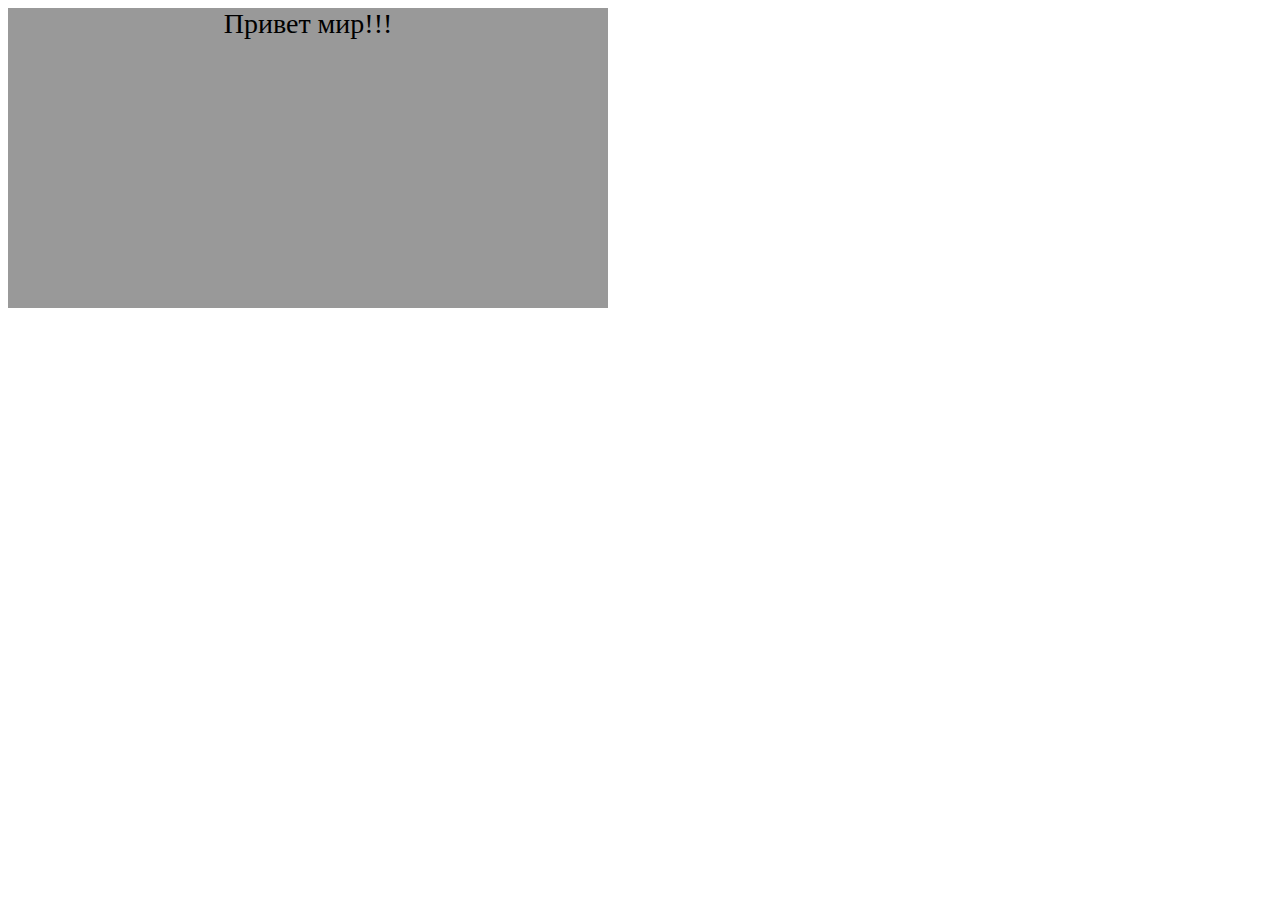
<file: lesson_10/index.html>
<!DOCTYPE html>
<html lang="en">
<head>
    <meta charset="UTF-8">
    <meta name="viewport" content="width=device-width, initial-scale=1.0">
    <meta http-equiv="X-UA-Compatible" content="ie=edge">
    <title>Document</title>
</head>
<body>
        
    <script src="script.js"></script>
</body>
</html>
</file>
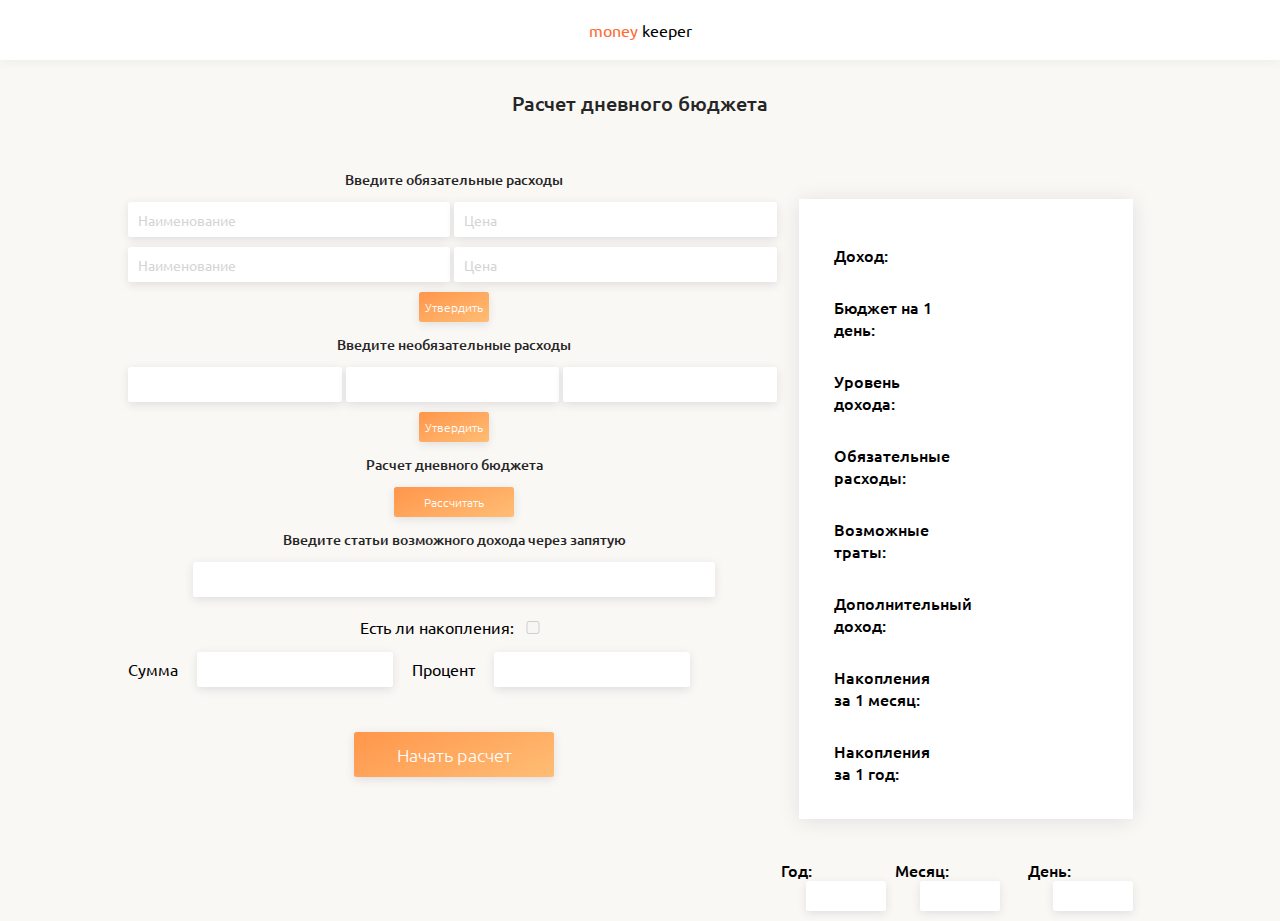
<file: lesson_6.2/index.html>
<!DOCTYPE html>
<html lang="en">
<head>
    <meta charset="UTF-8">
    <meta name="viewport" content="width=device-width, initial-scale=1.0">
    <meta http-equiv="X-UA-Compatible" content="ie=edge">
    <title>Document</title>
    <link href="https://fonts.googleapis.com/css?family=Ubuntu:300,400,500,700&amp;subset=cyrillic" rel="stylesheet">
    <link rel="stylesheet" href="style.css">
</head>
<body>
<div class="app">
    <div class="logo">
        <span>money</span>
        keeper
    </div>
    <div class="title">
        Расчет дневного бюджета
    </div>
    <div class="main">
        <div class="data">
            <div class="choose-expenses">Введите обязательные расходы</div>
            <input class="expenses-item" type="text" id="expenses_1" placeholder="Наименование">
			<input class="expenses-item" type="text" id="expenses_2" placeholder="Цена">
			<input class="expenses-item" type="text" id="expenses_3" placeholder="Наименование">
			<input class="expenses-item" type="text" id="expenses_4" placeholder="Цена">
            <button class="expenses-item-btn">Утвердить</button>
            
            <div class="optionalexpenses">Введите необязательные расходы</div>
			<input class="optionalexpenses-item" type="text" id="optionalexpenses_1">
			<input class="optionalexpenses-item" type="text" id="optionalexpenses_2">
			<input class="optionalexpenses-item" type="text" id="optionalexpenses_3">
            <button class="optionalexpenses-btn">Утвердить</button>
            
            <div class="count-budget">Расчет дневного бюджета</div>
            <button class="count-budget-btn">Рассчитать</button>
            
            <div class="choose-income-label">Введите статьи возможного дохода через запятую</div>
            <input class="choose-income" type="text" id="income">
            
            <div class="checksavings">Есть ли накопления: 
                <input id="savings" type="checkbox" />
            </div>
            <label for="sum">Сумма</label>
			<input class="choose-sum" id="sum" type="text">
			<label for="percent">Процент</label>
            <input class="choose-percent" id="percent" type="text">
            
            <div class="open">
                <button class="start" id="start">Начать расчет</button>
            </div>
        </div>
        <div class="result">
            <div class="result-table">
                <div class="budget">Доход: </div>
                <div class="budget-value"></div>
    
                <div class="daybudget">Бюджет на 1 день: </div>
                <div class="daybudget-value"></div>
    
                <div class="level">Уровень дохода: </div>
                <div class="level-value"></div>
    
                <div class="expenses">Обязательные расходы: </div>
                <div class="expenses-value"></div>
    
                <div class="optionalexpenses">Возможные траты: </div>
                <div class="optionalexpenses-value"></div>
    
                <div class="income">Дополнительный доход: </div>
                <div class="income-value"></div>
    
                <div class="monthsavings">Накопления за 1 месяц:</div>
                <div class="monthsavings-value"></div>
    
                <div class="yearsavings">Накопления за 1 год:</div>
                <div class="yearsavings-value"></div>
            </div>
            <div class="time-data">
                <div class="year">
                    Год:
                    <input class="year-value" type="text" readonly>
                </div>
                <div class="month">
                    Месяц:
                    <input class="month-value" type="text" readonly>
                </div>
                <div class="day">
                    День:
                    <input class="day-value" type="text" readonly>
                </div>
            </div>
        </div>
    </div>
</div>
    <script src="script.js"></script>
</body>
</html>
</file>
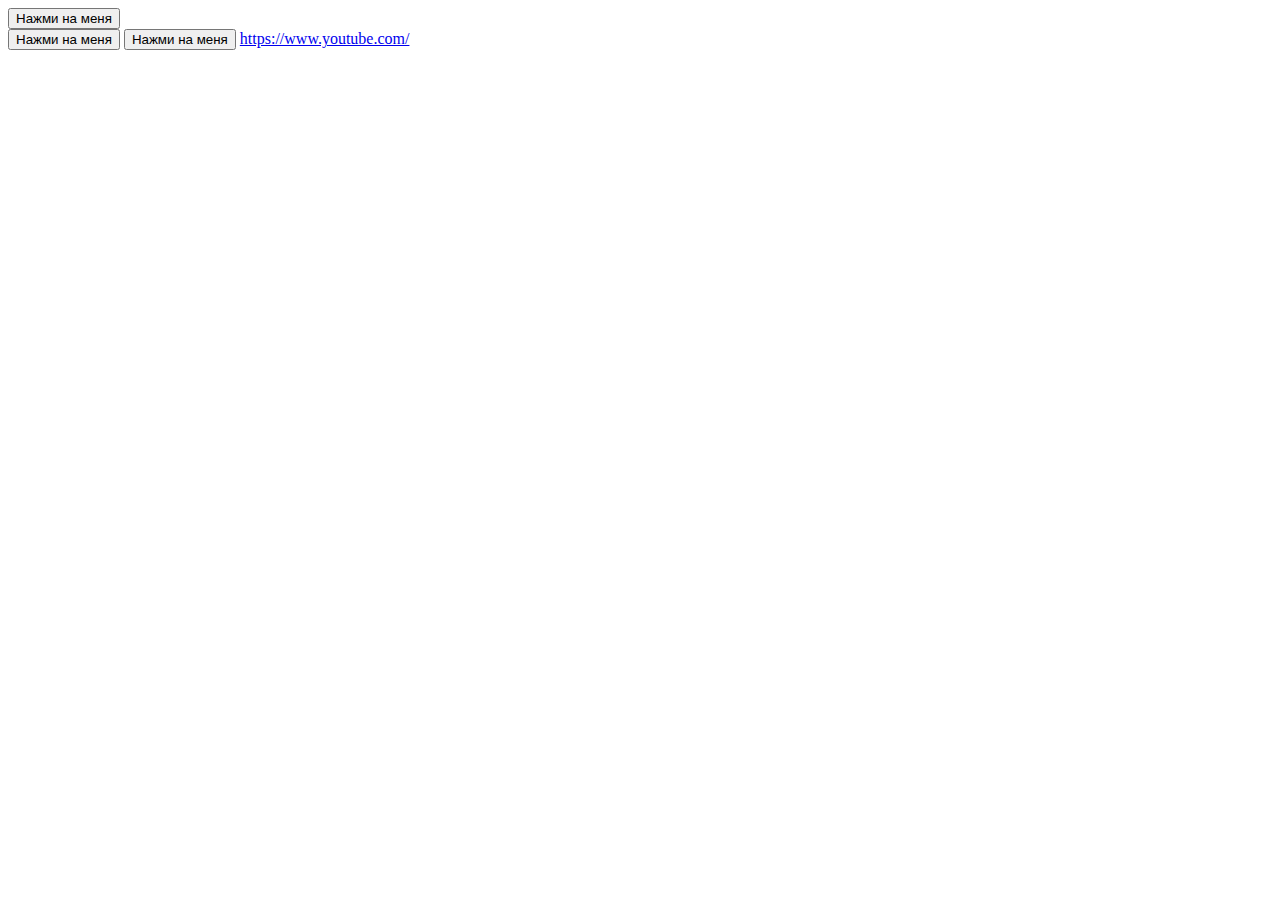
<file: lesson_6/index.html>
<!DOCTYPE html>
<html lang="en">
<head>
    <meta charset="UTF-8">
    <meta name="viewport" content="width=device-width, initial-scale=1.0">
    <meta http-equiv="X-UA-Compatible" content="ie=edge">
    <title>Document</title>
</head>
<body>
    <div class="wrapper">
        <button id="btn">Нажми на меня</button>
    </div>
    <button>Нажми на меня</button>
    <button>Нажми на меня</button>



    <a href="https://www.youtube.com/">https://www.youtube.com/</a>
</body>
<script src="script.js"></script>
</html>
</file>
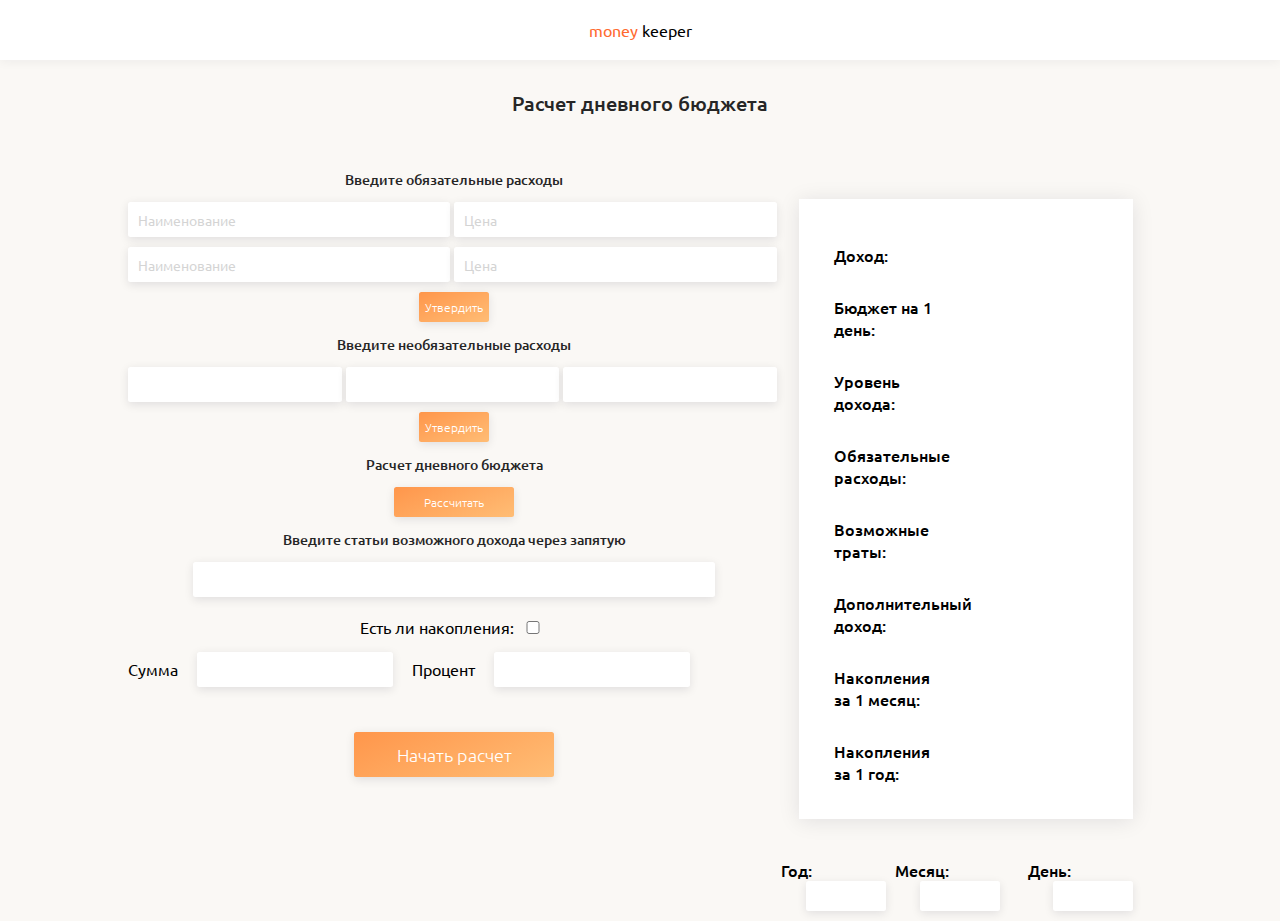
<file: src/index.html>
<!DOCTYPE html>
<html lang="en">
<head>
    <meta charset="UTF-8">
    <meta name="viewport" content="width=device-width, initial-scale=1.0">
    <meta http-equiv="X-UA-Compatible" content="ie=edge">
    <title>Document</title>
    <link href="https://fonts.googleapis.com/css?family=Ubuntu:300,400,500,700&amp;subset=cyrillic" rel="stylesheet">
    <link rel="stylesheet" href="css/style.css">
</head>
<body>
<div class="app">
    <div class="logo">
        <span>money</span>
        keeper
    </div>
    <div class="title">
        Расчет дневного бюджета
    </div>
    <div class="main">
        <div class="data">
            <div class="choose-expenses">Введите обязательные расходы</div>
            <input class="expenses-item" type="text" id="expenses_1" placeholder="Наименование">
			<input class="expenses-item" type="text" id="expenses_2" placeholder="Цена">
			<input class="expenses-item" type="text" id="expenses_3" placeholder="Наименование">
			<input class="expenses-item" type="text" id="expenses_4" placeholder="Цена">
            <button class="expenses-item-btn">Утвердить</button>
            
            <div class="optionalexpenses">Введите необязательные расходы</div>
			<input class="optionalexpenses-item" type="text" id="optionalexpenses_1">
			<input class="optionalexpenses-item" type="text" id="optionalexpenses_2">
			<input class="optionalexpenses-item" type="text" id="optionalexpenses_3">
            <button class="optionalexpenses-btn">Утвердить</button>
            
            <div class="count-budget">Расчет дневного бюджета</div>
            <button class="count-budget-btn">Рассчитать</button>
            
            <div class="choose-income-label">Введите статьи возможного дохода через запятую</div>
            <input class="choose-income" type="text" id="income">
            
            <div class="checksavings">Есть ли накопления: 
                <input id="savings" type="checkbox" />
            </div>
            <label for="sum">Сумма</label>
			<input class="choose-sum" id="sum" type="text">
			<label for="percent">Процент</label>
            <input class="choose-percent" id="percent" type="text">
            
            <div class="open">
                <button class="start" id="start">Начать расчет</button>
            </div>
        </div>
        <div class="result">
            <div class="result-table">
                <div class="budget">Доход: </div>
                <div class="budget-value"></div>
    
                <div class="daybudget">Бюджет на 1 день: </div>
                <div class="daybudget-value"></div>
    
                <div class="level">Уровень дохода: </div>
                <div class="level-value"></div>
    
                <div class="expenses">Обязательные расходы: </div>
                <div class="expenses-value"></div>
    
                <div class="optionalexpenses">Возможные траты: </div>
                <div class="optionalexpenses-value"></div>
    
                <div class="income">Дополнительный доход: </div>
                <div class="income-value"></div>
    
                <div class="monthsavings">Накопления за 1 месяц:</div>
                <div class="monthsavings-value"></div>
    
                <div class="yearsavings">Накопления за 1 год:</div>
                <div class="yearsavings-value"></div>
            </div>
            <div class="time-data">
                <div class="year">
                    Год:
                    <input class="year-value" type="text" readonly>
                </div>
                <div class="month">
                    Месяц:
                    <input class="month-value" type="text" readonly>
                </div>
                <div class="day">
                    День:
                    <input class="day-value" type="text" readonly>
                </div>
            </div>
        </div>
    </div>
</div>
    <script src="js/script.js"></script>
</body>
</html>
</file>
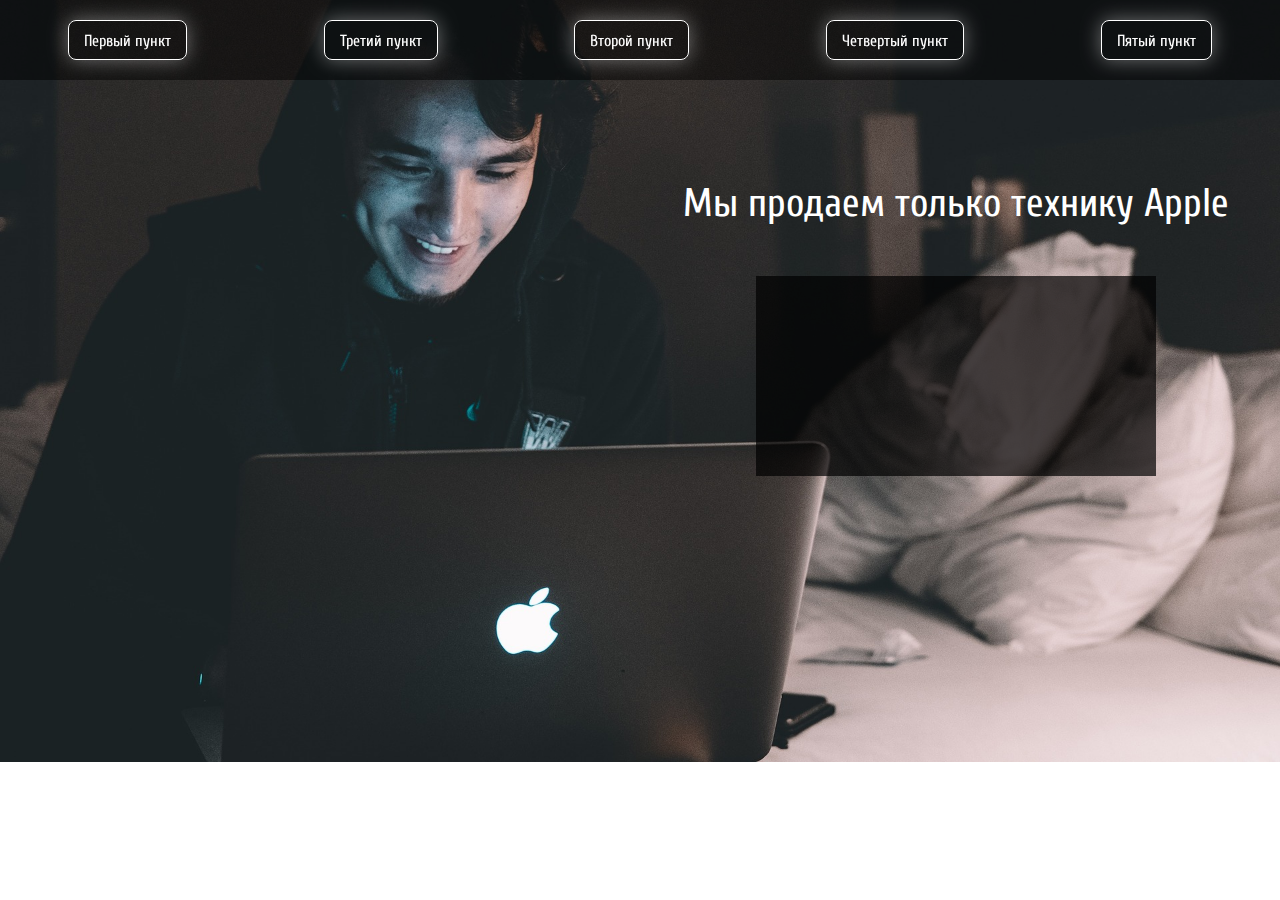
<file: АРХИВ ДЛЯ ДЗ (УРОК № 5)/index.html>
<!DOCTYPE html>
<html lang="ru">
  <head>
    <meta charset="utf-8">
    <meta http-equiv="X-UA-Compatible" content="IE=edge">
   	<title>Apple</title>
    <link href="https://fonts.googleapis.com/css?family=Cuprum:400,700&amp;subset=cyrillic" rel="stylesheet">
   	<link rel="stylesheet" href="css/style.css">
  </head>
  <body>
	 <header>
     <nav>
       <ul class="menu">
         <li class="menu-item">Первый пункт</li>
         <li class="menu-item">Третий пункт</li>
         <li class="menu-item">Второй пункт</li>
         <li class="menu-item">Четвертый пункт</li>
       </ul>
     </nav>
   </header>
    <div class="column"></div>
    <div class="column">
      <div class="title" id="title"> 
        Мы продаем только технику Apple
      </div>
      <div class="adv">
        Это назойливая реклама, которую нужно удалить
      </div>
      <div class="prompt" id="prompt">
      </div>
    </div>

	<script src="js/script.js"></script>

  </body>
</html>
</file>
<file: lesson_6.2/style.css>
*{box-sizing:border-box;margin:0;padding:0;font-family:Ubuntu;outline:0}a{text-decoration:none}a:visited{text-decoration:none}a:hover{text-decoration:none}a:focus{text-decoration:none}a:active{text-decoration:none}.app{background-color:#faf8f5;min-height:800px}.logo{width:100%;height:60px;line-height:60px;background-color:#fff;box-shadow:0 1.5px 10px 0 rgba(1,0,42,.05);text-align:center}.logo span{color:#ff6a30}.title{width:100%;margin-top:30px;font-weight:500;font-size:20px;color:#262626;text-align:center}.main{display:flex;margin:0 10%;padding-top:40px}.data .choose-expenses,.data .choose-income-label,.data .count-budget,.data .optionalexpenses{margin:13px 0;font-weight:500;font-size:14px;color:#262626;text-align:center}.data .choose-income,.data .choose-percent,.data .choose-sum,.data .expenses-item,.data .optionalexpenses-item{height:35px;width:calc((100%/2) - 4px);border-radius:2.5px;background-color:#fff;box-shadow:0 2.5px 10px 0 rgba(1,0,42,.1);border:none;padding-left:10px;margin-bottom:10px;font-size:14px;color:#a7a7a7}.data .choose-income::-webkit-input-placeholder,.data .choose-percent::-webkit-input-placeholder,.data .choose-sum::-webkit-input-placeholder,.data .expenses-item::-webkit-input-placeholder,.data .optionalexpenses-item::-webkit-input-placeholder{opacity:.3}.data .choose-income:-ms-input-placeholder,.data .choose-percent:-ms-input-placeholder,.data .choose-sum:-ms-input-placeholder,.data .expenses-item:-ms-input-placeholder,.data .optionalexpenses-item:-ms-input-placeholder{opacity:.3}.data .choose-income::-ms-input-placeholder,.data .choose-percent::-ms-input-placeholder,.data .choose-sum::-ms-input-placeholder,.data .expenses-item::-ms-input-placeholder,.data .optionalexpenses-item::-ms-input-placeholder{opacity:.3}.data .choose-income::placeholder,.data .choose-percent::placeholder,.data .choose-sum::placeholder,.data .expenses-item::placeholder,.data .optionalexpenses-item::placeholder{opacity:.3}.data .count-budget-btn,.data .expenses-item-btn,.data .optionalexpenses-btn{width:70px;height:30px;display:block;margin:0 auto;border:none;border-radius:2.5px;background-image:linear-gradient(336deg,#ffbd75,#ff964b),linear-gradient(#fff,#fff);box-shadow:0 2.5px 10px 0 rgba(1,0,42,.1);color:#fff;font-weight:100;font-size:12px;cursor:pointer}.data .optionalexpenses-item{width:calc((100%/3) - 4px)}.data .count-budget-btn{width:120px}.data .choose-income{display:block;width:80%;margin:0 auto}.data .checksavings{margin:0 auto;margin-top:20px;text-align:center}.data .checksavings input{width:30px}.data .choose-percent,.data .choose-sum{width:30%;margin:15px}.data .start{width:70px;height:30px;display:block;margin:0 auto;border:none;border-radius:2.5px;background-image:linear-gradient(336deg,#ffbd75,#ff964b),linear-gradient(#fff,#fff);box-shadow:0 2.5px 10px 0 rgba(1,0,42,.1);color:#fff;font-weight:100;font-size:12px;cursor:pointer;width:200px;height:45px;margin-top:30px;font-size:18px;font-weight:100}.result{width:50%}.result-table{display:flex;flex-wrap:wrap;justify-content:space-between;width:90%;min-height:400px;margin:0 auto;margin-top:42px;padding:25px;background-color:#fff;box-shadow:0 1.5px 20px 0 rgba(1,0,42,.1)}.result-table .budget,.result-table .budget-value,.result-table .daybudget,.result-table .daybudget-value,.result-table .expenses,.result-table .expenses-value,.result-table .income,.result-table .income-value,.result-table .level,.result-table .level-value,.result-table .monthsavings,.result-table .monthsavings-value,.result-table .optionalexpenses,.result-table .optionalexpenses-value,.result-table .yearsavings,.result-table .yearsavings-value{width:48%;margin-top:10px;min-height:40px;padding:10px;font-weight:500}.result-table .budget-value,.result-table .daybudget-value,.result-table .expenses-value,.result-table .income-value,.result-table .level-value,.result-table .monthsavings-value,.result-table .optionalexpenses-value,.result-table .yearsavings-value{color:#61a654;word-break:break-word}.result .time-data{width:100%;margin:0 auto;display:flex;justify-content:space-around;margin-top:40px}.result .time-data .day,.result .time-data .month,.result .time-data .year{font-size:16px;font-weight:500}.result .time-data .day-value,.result .time-data .month-value,.result .time-data .year-value{height:35px;width:calc((100%/2) - 4px);border-radius:2.5px;background-color:#fff;box-shadow:0 2.5px 10px 0 rgba(1,0,42,.1);border:none;padding-left:10px;margin-bottom:10px;font-size:14px;color:#a7a7a7;width:80px;height:30px;margin-left:25px}
</file>
<file: src/css/style.css>
*{box-sizing:border-box;margin:0;padding:0;font-family:Ubuntu;outline:0}a{text-decoration:none}a:visited{text-decoration:none}a:hover{text-decoration:none}a:focus{text-decoration:none}a:active{text-decoration:none}.app{background-color:#faf8f5;min-height:800px}.logo{width:100%;height:60px;line-height:60px;background-color:#fff;box-shadow:0 1.5px 10px 0 rgba(1,0,42,.05);text-align:center}.logo span{color:#ff6a30}.title{width:100%;margin-top:30px;font-weight:500;font-size:20px;color:#262626;text-align:center}.main{display:flex;margin:0 10%;padding-top:40px}.data .choose-expenses,.data .choose-income-label,.data .count-budget,.data .optionalexpenses{margin:13px 0;font-weight:500;font-size:14px;color:#262626;text-align:center}.data .choose-income,.data .choose-percent,.data .choose-sum,.data .expenses-item,.data .optionalexpenses-item{height:35px;width:calc((100%/2) - 4px);border-radius:2.5px;background-color:#fff;box-shadow:0 2.5px 10px 0 rgba(1,0,42,.1);border:none;padding-left:10px;margin-bottom:10px;font-size:14px;color:#a7a7a7}.data .choose-income::-webkit-input-placeholder,.data .choose-percent::-webkit-input-placeholder,.data .choose-sum::-webkit-input-placeholder,.data .expenses-item::-webkit-input-placeholder,.data .optionalexpenses-item::-webkit-input-placeholder{opacity:.3}.data .choose-income:-ms-input-placeholder,.data .choose-percent:-ms-input-placeholder,.data .choose-sum:-ms-input-placeholder,.data .expenses-item:-ms-input-placeholder,.data .optionalexpenses-item:-ms-input-placeholder{opacity:.3}.data .choose-income::-ms-input-placeholder,.data .choose-percent::-ms-input-placeholder,.data .choose-sum::-ms-input-placeholder,.data .expenses-item::-ms-input-placeholder,.data .optionalexpenses-item::-ms-input-placeholder{opacity:.3}.data .choose-income::placeholder,.data .choose-percent::placeholder,.data .choose-sum::placeholder,.data .expenses-item::placeholder,.data .optionalexpenses-item::placeholder{opacity:.3}.data .count-budget-btn,.data .expenses-item-btn,.data .optionalexpenses-btn{width:70px;height:30px;display:block;margin:0 auto;border:none;border-radius:2.5px;background-image:linear-gradient(336deg,#ffbd75,#ff964b),linear-gradient(#fff,#fff);box-shadow:0 2.5px 10px 0 rgba(1,0,42,.1);color:#fff;font-weight:100;font-size:12px;cursor:pointer}.data .optionalexpenses-item{width:calc((100%/3) - 4px)}.data .count-budget-btn{width:120px}.data .choose-income{display:block;width:80%;margin:0 auto}.data .checksavings{margin:0 auto;margin-top:20px;text-align:center}.data .checksavings input{width:30px}.data .choose-percent,.data .choose-sum{width:30%;margin:15px}.data .start{width:70px;height:30px;display:block;margin:0 auto;border:none;border-radius:2.5px;background-image:linear-gradient(336deg,#ffbd75,#ff964b),linear-gradient(#fff,#fff);box-shadow:0 2.5px 10px 0 rgba(1,0,42,.1);color:#fff;font-weight:100;font-size:12px;cursor:pointer;width:200px;height:45px;margin-top:30px;font-size:18px;font-weight:100}.result{width:50%}.result-table{display:flex;flex-wrap:wrap;justify-content:space-between;width:90%;min-height:400px;margin:0 auto;margin-top:42px;padding:25px;background-color:#fff;box-shadow:0 1.5px 20px 0 rgba(1,0,42,.1)}.result-table .budget,.result-table .budget-value,.result-table .daybudget,.result-table .daybudget-value,.result-table .expenses,.result-table .expenses-value,.result-table .income,.result-table .income-value,.result-table .level,.result-table .level-value,.result-table .monthsavings,.result-table .monthsavings-value,.result-table .optionalexpenses,.result-table .optionalexpenses-value,.result-table .yearsavings,.result-table .yearsavings-value{width:48%;margin-top:10px;min-height:40px;padding:10px;font-weight:500}.result-table .budget-value,.result-table .daybudget-value,.result-table .expenses-value,.result-table .income-value,.result-table .level-value,.result-table .monthsavings-value,.result-table .optionalexpenses-value,.result-table .yearsavings-value{color:#61a654;word-break:break-word}.result .time-data{width:100%;margin:0 auto;display:flex;justify-content:space-around;margin-top:40px}.result .time-data .day,.result .time-data .month,.result .time-data .year{font-size:16px;font-weight:500}.result .time-data .day-value,.result .time-data .month-value,.result .time-data .year-value{height:35px;width:calc((100%/2) - 4px);border-radius:2.5px;background-color:#fff;box-shadow:0 2.5px 10px 0 rgba(1,0,42,.1);border:none;padding-left:10px;margin-bottom:10px;font-size:14px;color:#a7a7a7;width:80px;height:30px;margin-left:25px}
</file>
<file: АРХИВ ДЛЯ ДЗ (УРОК № 5)/css/style.css>
* {
    margin: 0;
    padding: 0;
    box-sizing: border-box;
}
body {
    height: 670px;
    background: url(../img/apple.jpg) center no-repeat;
    -webkit-background-size: cover;
    background-size: cover;
    padding-top: 180px;
    font-family: "Cuprum"
}
header {
    position: fixed;
    top:0;
    width: 100%;
    height: 80px;
    background-color: rgba(0,0,0, .5);
    padding-top: 20px;
}
.menu {
    list-style-type: none;
    display: flex;
    justify-content: space-around;
    align-items: flex-end;
}
.menu-item {
    color: #fff;
    height: 40px;
    line-height: 40px;
    padding-right: 15px;
    padding-left: 15px;
    border: 1px solid #fff;
    border-radius: 8px;
    cursor: pointer;
    box-shadow: 0px 0px 20px  rgba(256,256,256,.4);
}
.column {
    display: inline-block;
    vertical-align: top;
    width: 50%;
    margin-left: -4px;
    min-height: 500px; 
}
.title {
    margin: 0 auto;
    text-align: center;
    font-size: 40px;
    color: #fff;
}
.adv {
    margin: 0 auto;
    height: 100px;
    margin-top: 50px;
    padding-top: 30px;
    width: 300px;
    background-color: #fff;
    text-align: center;
    border: 1px solid black;
}
.prompt {
    margin: 0 auto;
    height: 200px;
    margin-top: 50px;
    padding: 20px;
    width: 400px;
    background-color: rgba(0,0,0, .7);
    text-align: center;
    color: #fff;
}
</file>
